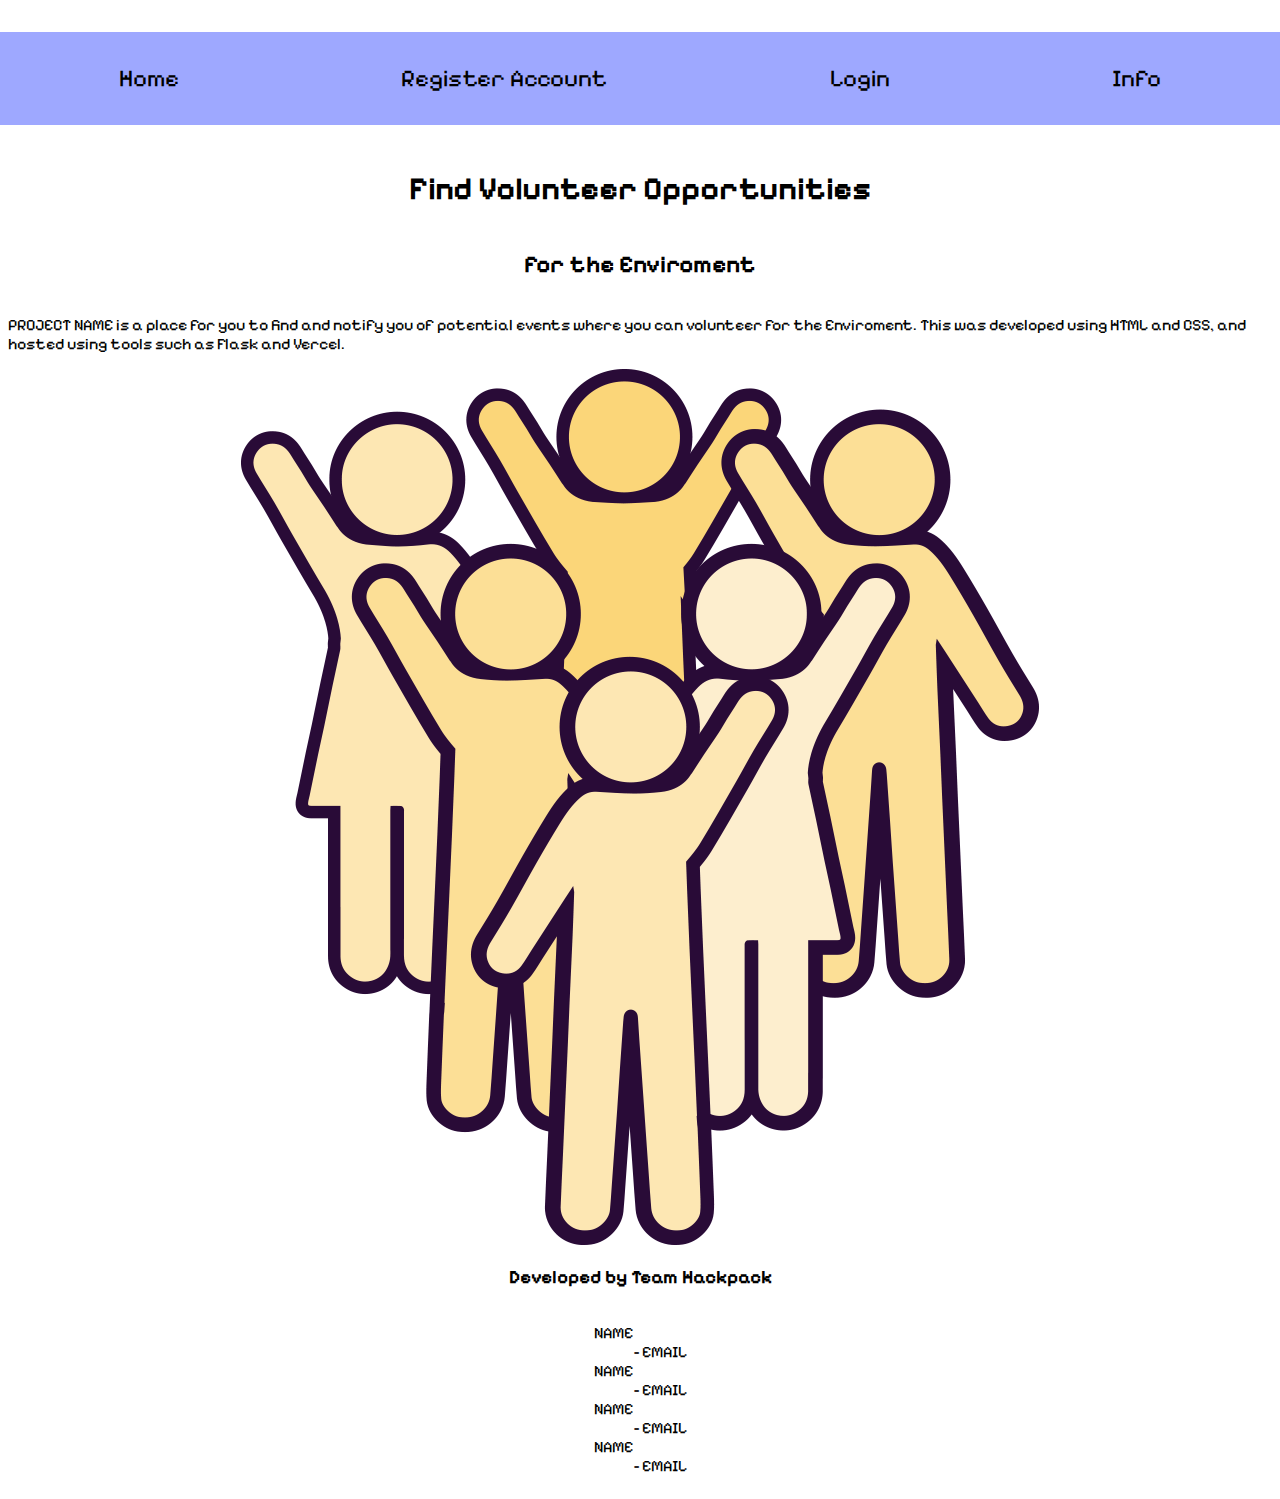
<file: informationpg.html>
<!DOCTYPE html>
<html lang="en">
  <head>
    <meta charset="UTF-8" />
    <meta http-equiv="X-UA-Compatible" content="IE=edge" />
    <meta name="viewport" content="width=device-width, initial-scale=1.0" />
    <!-- Define your CSS file here so you can style your HTML -->
    <link rel="stylesheet" href="index.css" />
    <title>Information</title>
  </head>
  <body>
    <div class="container">
      <ul class="nav">
        <li>
          <a class="navlink" href="/">Home</a>
        </li>
        <li>
          <a class="navlink" href="register.html">Register Account</a>
        </li>
        <li>
          <a class="navlink" href="login.html">Login</a>
        </li>
        </li>
        <a class = "navlink" href = "informationpg.html"> Info</a> 
      </ul>
      <h1 class="title2">Find Volunteer Opportunities</h1>
      <h2 class = "title2">for the Enviroment</h2>
    <p class = "titleCaption"> PROJECT NAME is a place for you to find and notify you of potential 
        events where you can volunteer for the Enviroment. This was developed using HTML and CSS, and hosted using tools such as 
        Flask and Vercel.
    </p>
    <img class = "infopic" src = "/images/volunteering-clipart-charity-work-17.png" />
    <h3 class = "title2">Developed by Team Hackpack</h3>
    <dl class = titleCaption>
        <dt>NAME</dt>
        <dd>-   EMAIL</dd>
        <dt>NAME</dt>
        <dd>-   EMAIL</dd>
        <dt>NAME</dt>
        <dd>-   EMAIL</dd>
        <dt>NAME</dt>
        <dd>-   EMAIL</dd>
    </dl>
      
    </div>
  </body>
</html>
</file>
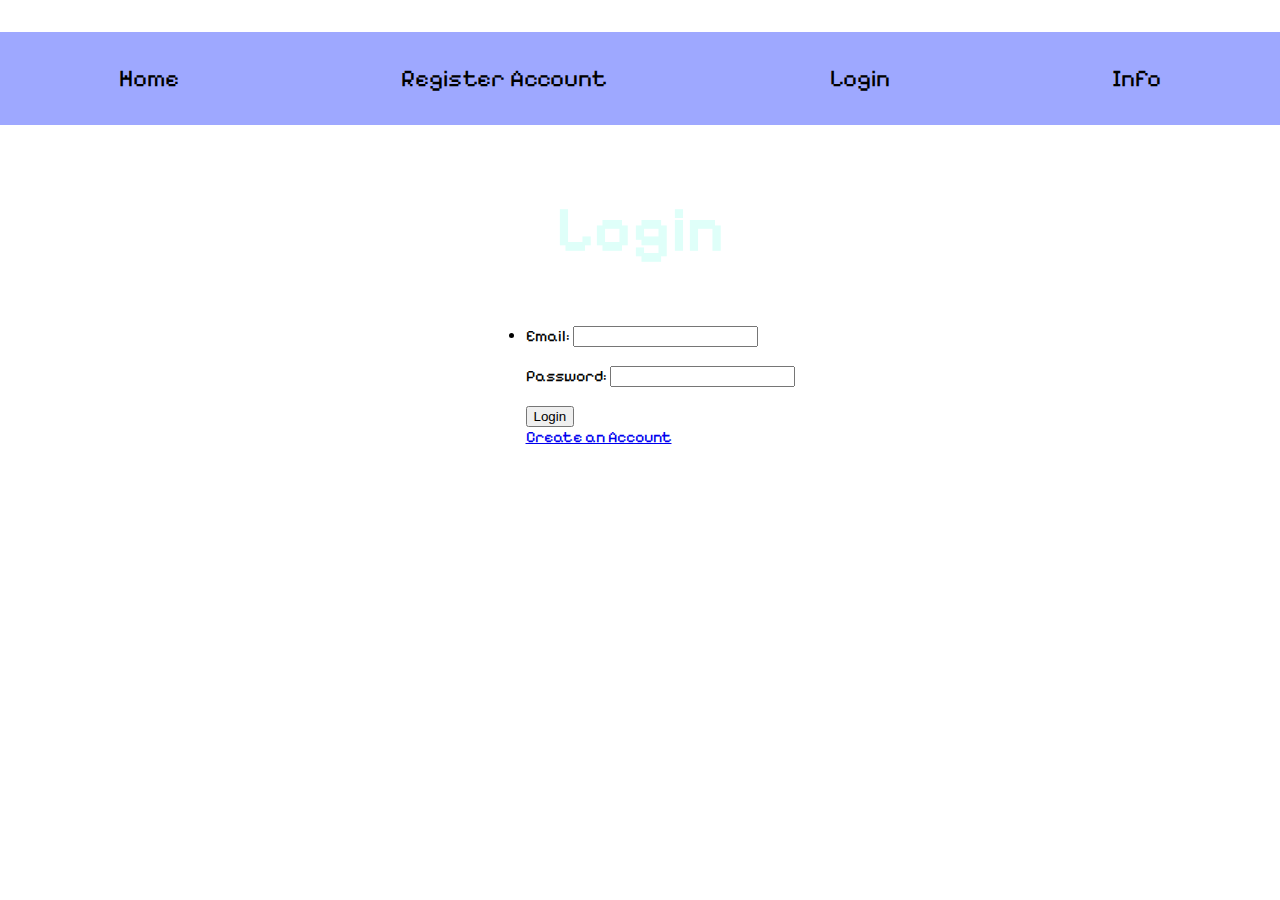
<file: login.html>
<!DOCTYPE html>
<html lang="en">
  <head>
    <meta charset="UTF-8" />
    <meta http-equiv="X-UA-Compatible" content="IE=edge" />
    <meta name="viewport" content="width=device-width, initial-scale=1.0" />
    <!-- Define your CSS file here so you can style your HTML -->
    <link rel="stylesheet" href="index.css" />
    <title>Page 1</title>
  </head>
  <body>
    <div class="container">
      <ul class="nav">
        <li>
          <a class="navlink" href="/">Home</a>
        </li>
        <li>
          <a class="navlink" href="register.html">Register Account</a>
        </li>
        <li>
          <a class="navlink" href="login.html"> Login</a>
        </li>
        <li>
            <a class = "navlink" href = "informationpg.html"> Info</a> 
        </li>
      </ul>
      <h1 class="title">Login
      </h1>
      <div class="login-form">
        <ul>
        <li>
          <form action="/register" method="post">

          
            <label for="email">Email: </label>
            <input type="email" id="email" name="email" required>
            <br>
            <br>
            <label for="password">Password:</label>
            <input type="password" id="password" name="password" required>
            <br>
            
            <br>
            <button class= "test"type="submit">Login</button>
            <br>
            
            <a href="register.html">Create an Account</a>
            
        </li>

      </ul>
        
          
        </div>
        </form>
      
    </div>
  </body>
</html>
</file>
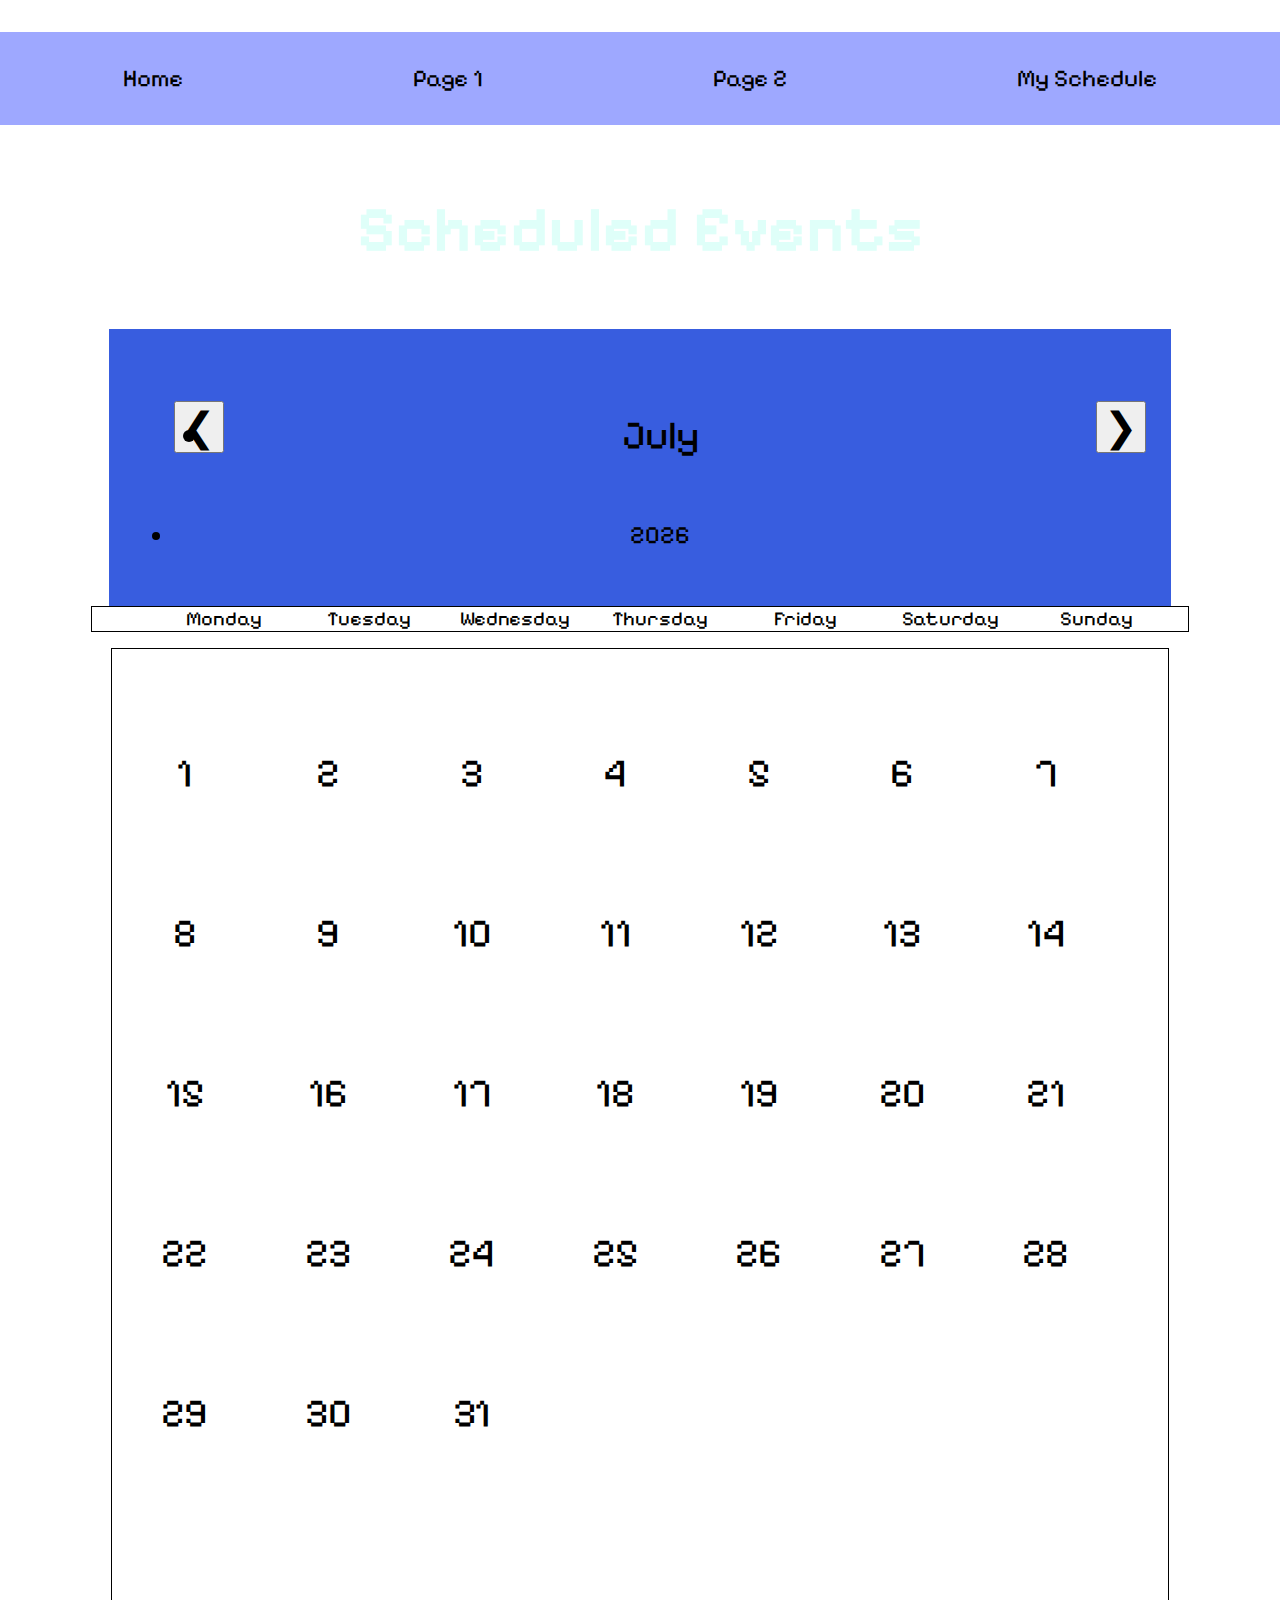
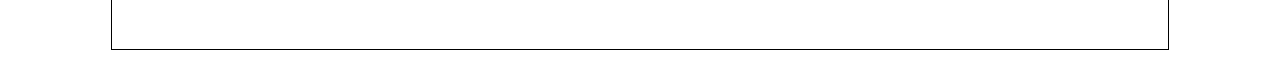
<file: MySchedule.html>
<!DOCTYPE html>
<html lang="en">
  <head>
    <meta charset="UTF-8" />
    <meta http-equiv="X-UA-Compatible" content="IE=edge" />
    <meta name="viewport" content="width=device-width, initial-scale=1.0" />
    <!-- Define your CSS file here so you can style your HTML -->
    <link rel="stylesheet" href="index.css" />
    <title>Page 2</title>
  </head>

  <style>
    .month {
        padding: 40px 25px;
        width: 80%;
        text-align: center;
        background-color: #385ddf;
    }

    .month .prev {
        float: left;
        font-size: 40px;
    }

    .month .next {
        float: right;
        font-size: 40px;
    }

    .month .title {
        color: black;
        font-size: 40px;
    }

    .year {
      font-size: 25px;
    }

    .week {
        width: 83.5%;
        border: 1px solid black;
        margin: 0;
        padding: 10px, 0;
        text-align: center;
    }

    .week li {
        display: inline-block;
        font-size: 20px;
        text-align: center;
        width: 13.5%;
    }

    .day {
        border: 1px solid black;
        width: 83.5%;
        height: 800px;
        padding: 100px 0;
        margin-bottom: 20px;
    }

    .day li {
      list-style-type: none;
      display: inline-block;
      width: 13.6%;
      text-align: center;
      font-size: 40px;
      height: 20%;
    }
    
  </style>
  <body>
    <div class="container">
      <ul class="nav">
        <li>
          <a class="navlink" href="/">Home</a>
        </li>
        <li>
          <a class="navlink" href="page1.html">Page 1</a>
        </li>
        <li>
          <a class="navlink" href="page2.html"> Page 2</a>
        </li>
        <li>
          <a class="navlink" href="MySchedule.html"> My Schedule</a>
        </li>
      </ul>
      <h1 class="title"> Scheduled Events</h1>
      <br>
      <div class="month">
            <ul>
                <button class="prev" onclick="prevMonth()">&#10094;</button>
                <button class="next" onclick="nextMonth()">&#10095;</button>
                <li class="title"></li>
                <br>
                <li class ="year">Year</li>
            </ul>
      </div>
      <ul class="week">
        <li>Monday</li>
        <li>Tuesday</li>
        <li>Wednesday</li>
        <li>Thursday</li>
        <li>Friday</li>
        <li>Saturday</li>
        <li>Sunday</li>
      </ul>
      <ul class="day">
        <li>nextMonth()</li>
      </ul>
    </div>
    <script src="schedule.js"></script>
  </body>
</html>
</file>
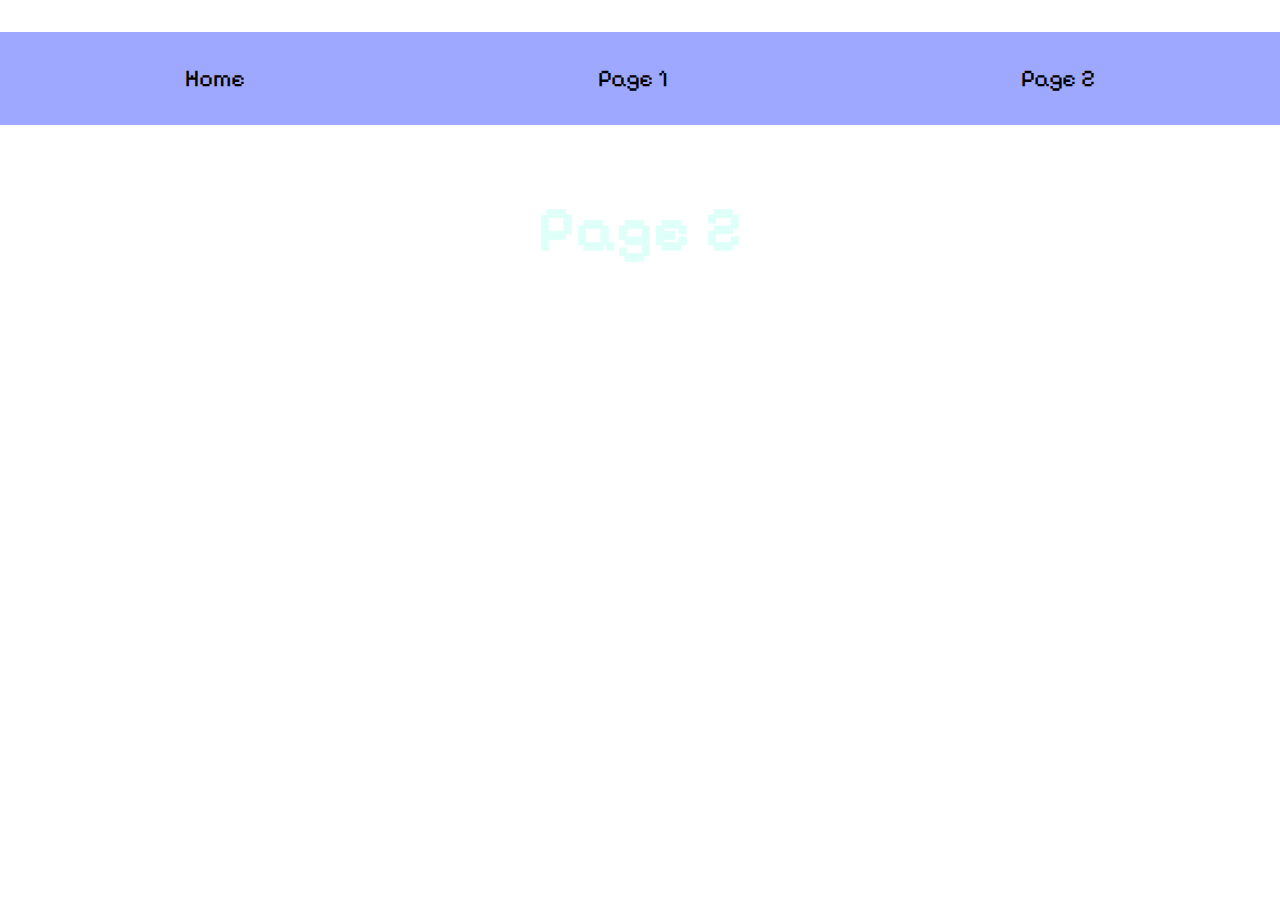
<file: og2.html>
<!DOCTYPE html>
<html lang="en">
  <head>
    <meta charset="UTF-8" />
    <meta http-equiv="X-UA-Compatible" content="IE=edge" />
    <meta name="viewport" content="width=device-width, initial-scale=1.0" />
    <!-- Define your CSS file here so you can style your HTML -->
    <link rel="stylesheet" href="index.css" />
    <title>Page 2</title>
  </head>
  <body>
    <div class="container">
      <ul class="nav">
        <li>
          <a class="navlink" href="/">Home</a>
        </li>
        <li>
          <a class="navlink" href="page1.html">Page 1</a>
        </li>
        <li>
          <a class="navlink" href="page2.html"> Page 2</a>
        </li>
      </ul>
      <h1 class="title">Page 2</h1>
    </div>
  </body>
</html>
</file>
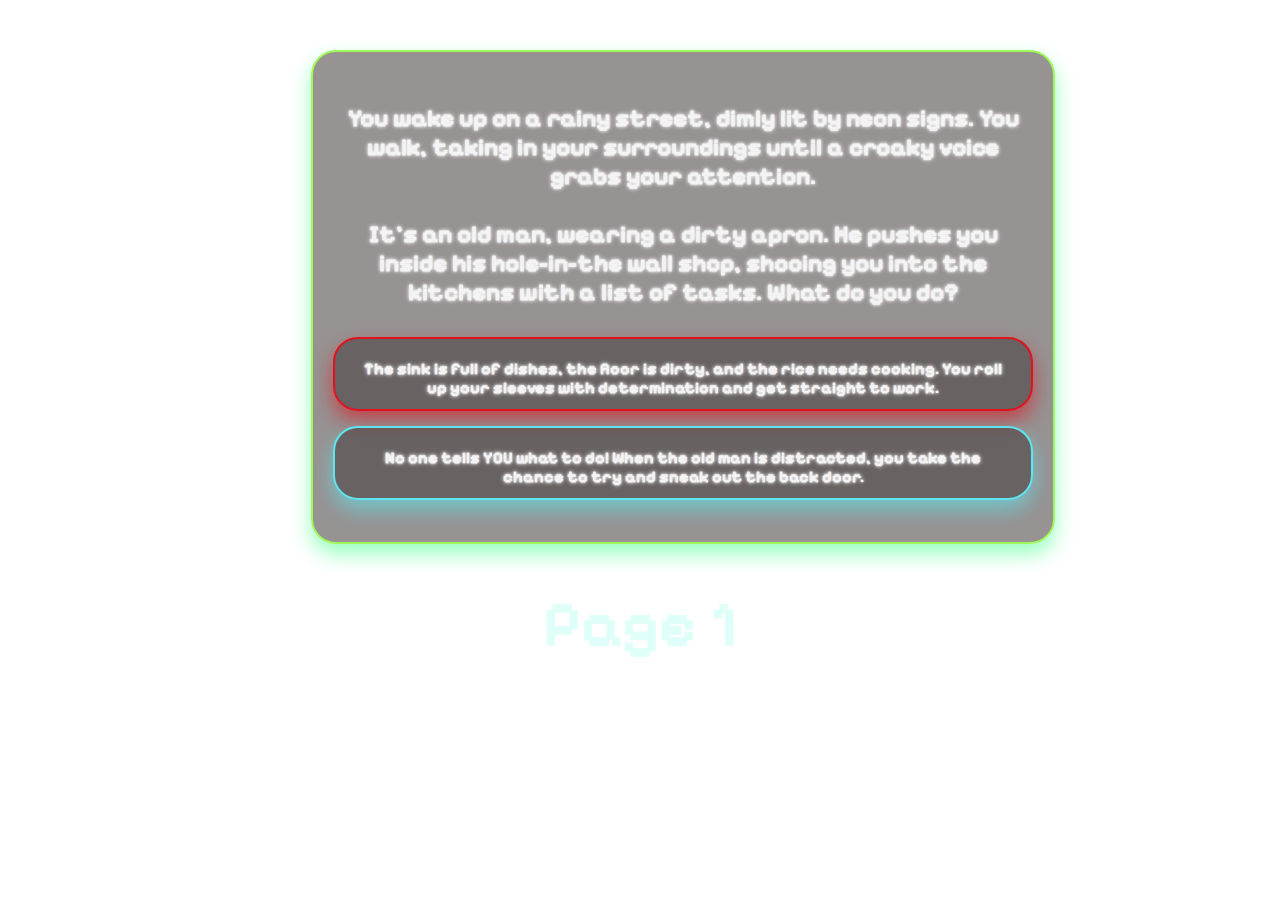
<file: page1.html>
<!DOCTYPE html>
<html lang="en">
  <head>
    <meta charset="UTF-8" />
    <meta http-equiv="X-UA-Compatible" content="IE=edge" />
    <meta name="viewport" content="width=device-width, initial-scale=1.0" />
    <!-- Define your CSS file here so you can style your HTML -->
    <link rel="stylesheet" href="index.css" />
    <link rel="stylesheet" href="question.css" />

    <title>Page 1</title>
  </head>
  <body>

      <div class="dialoguebox">
        <div class="question">
          <h1 class="questioncopy">You wake up on a rainy street, dimly lit by neon signs. 
            You walk, taking in your surroundings until a croaky voice grabs your attention. 
            <br>
            <br>
            It's an old man, wearing a dirty apron. 
            He pushes you inside his hole-in-the wall shop, shooing you into the kitchens with a list of tasks. What do you do?
          <div class="choice">
            <h1 class="choicelink">The sink is full of dishes, the floor is dirty, and the rice needs cooking.
              You roll up your sleeves with determination and get straight to work.
            </h1>
          </div>

          <div class="choice2">
            <h1 class="choicelink">No one tells YOU what to do! 
              When the old man is distracted, you take the chance to try and sneak out the back door.</h1>
          </div>

        </div>
          
      </div>
      <div class="container">
        <h1 class="title">Page 1</h1>
      </div>

  </body>
</html>
</file>
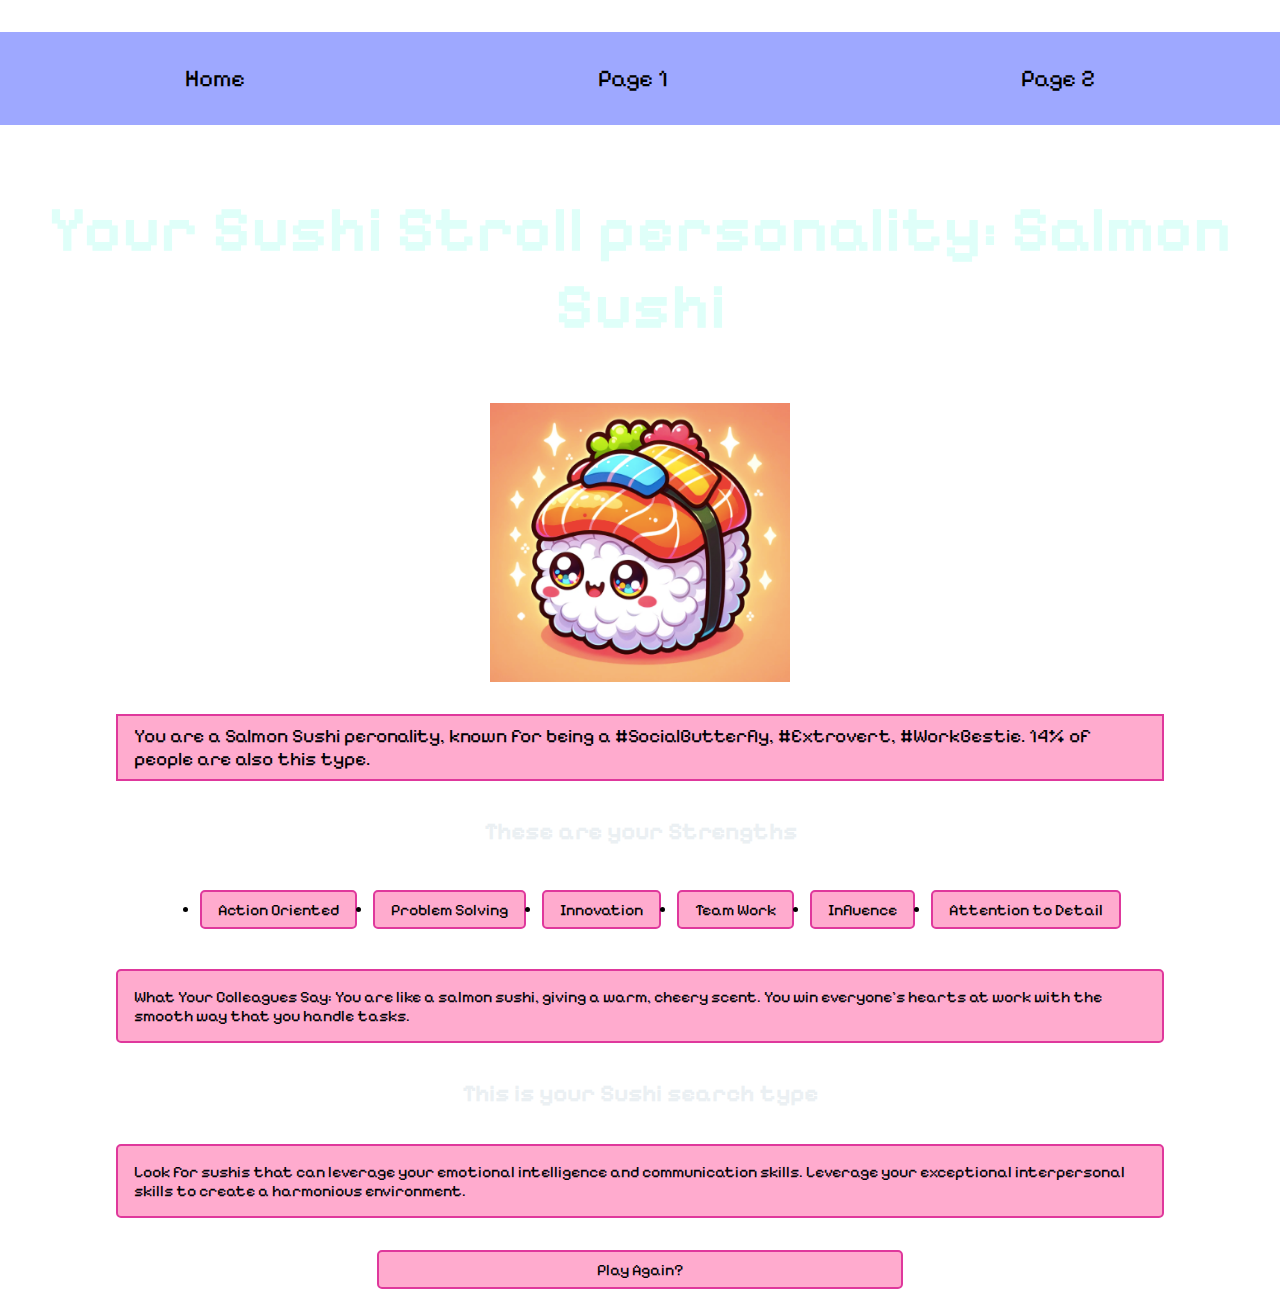
<file: page2.html>
<!DOCTYPE html>
<html lang="en">

<head>
  <meta charset="UTF-8" />
  <meta http-equiv="X-UA-Compatible" content="IE=edge" />
  <meta name="viewport" content="width=device-width, initial-scale=1.0" />
  <link rel="stylesheet" href="index.css" />
  <title>Salmon Sushi Personality</title>
</head>

<body>
  <!--existing-->
  <div class="container">
    <ul class="nav">
      <li>
        <a class="navlink" href="/">Home</a>
      </li>
      <li>
        <a class="navlink" href="page1.html">Page 1</a>
      </li>
      <li>
        <a class="navlink active" href="page2.html">Page 2</a>
      </li>
    </ul>

    <!--h1 heading tag-->
    <h1 class="title">Your Sushi Stroll personality: Salmon Sushi</h1>
    <!-- Uploaded image's filename for the src attribute -->
    <img class="personality-image" src="images/sushi.png" alt="Salmon Sushi Personality" />
    <!-- Description, strengths, and job search guide as text, 
         can be styled similarly to the image using CSS and additional HTML elements -->
    <p class="description">You are a Salmon Sushi peronality, known for being a #SocialButterfly, #Extrovert,
      #WorkBestie. 14%
      of people are also this type.</p>
    <!-- Represent strengths as an actual spider chart or simply list them -->
    <h2 class="glowing-text">These are your Strengths</h2>
    <ul class="strengths">
      <li>Action Oriented</li>
      <li>Problem Solving</li>
      <li>Innovation</li>
      <li>Team Work</li>
      <li>Influence</li>
      <li>Attention to Detail</li>
    </ul>

    <blockquote class="friend-quote">
      What Your Colleagues Say: You are like a salmon sushi, giving a warm, cheery scent. You win everyone's hearts
      at work with the smooth way that you handle tasks.
    </blockquote>

    <h2 class="glowing-text">This is your Sushi search type</h2>
    <p class="sushi-search-guide">
      Look for sushis that can leverage your emotional intelligence and communication skills. Leverage your
      exceptional interpersonal skills to create a harmonious environment.
    </p>

    <p class="play-again">Play Again?</p>

  </div>

</body>

</html>
</file>
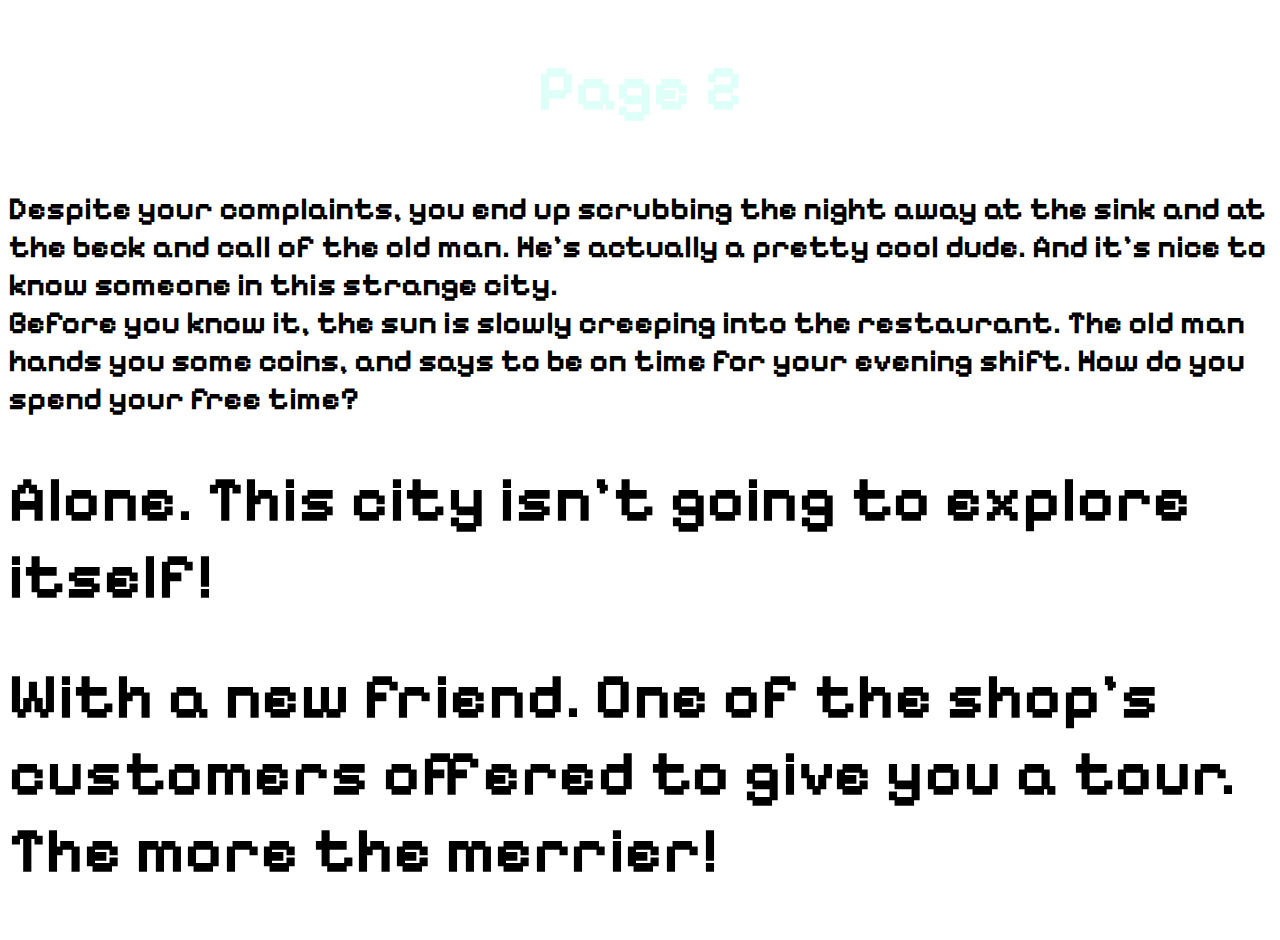
<file: page3.html>
<!DOCTYPE html>
<html lang="en">
  <head>
    <meta charset="UTF-8" />
    <meta http-equiv="X-UA-Compatible" content="IE=edge" />
    <meta name="viewport" content="width=device-width, initial-scale=1.0" />
    <!-- Define your CSS file here so you can style your HTML -->
    <link rel="stylesheet" href="index.css" />
    <title>Page 2</title>
  </head>
  <body>
    <div class="container">
      <h1 class="title">Page 2</h1>

      <div class="dialoguebox">
        <div class="question">
          <h1 class="questioncopy">Despite your complaints, you end up scrubbing the night away at the sink 
            and at the beck and call of the old man. He's actually a pretty cool dude. And it's nice to know someone in this strange city.
            <br> Before you know it, the sun is slowly creeping into the restaurant. The old man hands you some coins, and says to be on time for your evening shift. 
            How do you spend your free time?
          <div class="choice">
            <h1 class="choicelink">Alone. This city isn't going to explore itself!
            </h1>
          </div>

          <div class="choice2">
            <h1 class="choicelink">With a new friend. One of the shop's customers offered to give you a tour. The more the merrier!</h1>
          </div>

        </div>
          
      </div>

    </div>

  </body>
</html>
</file>
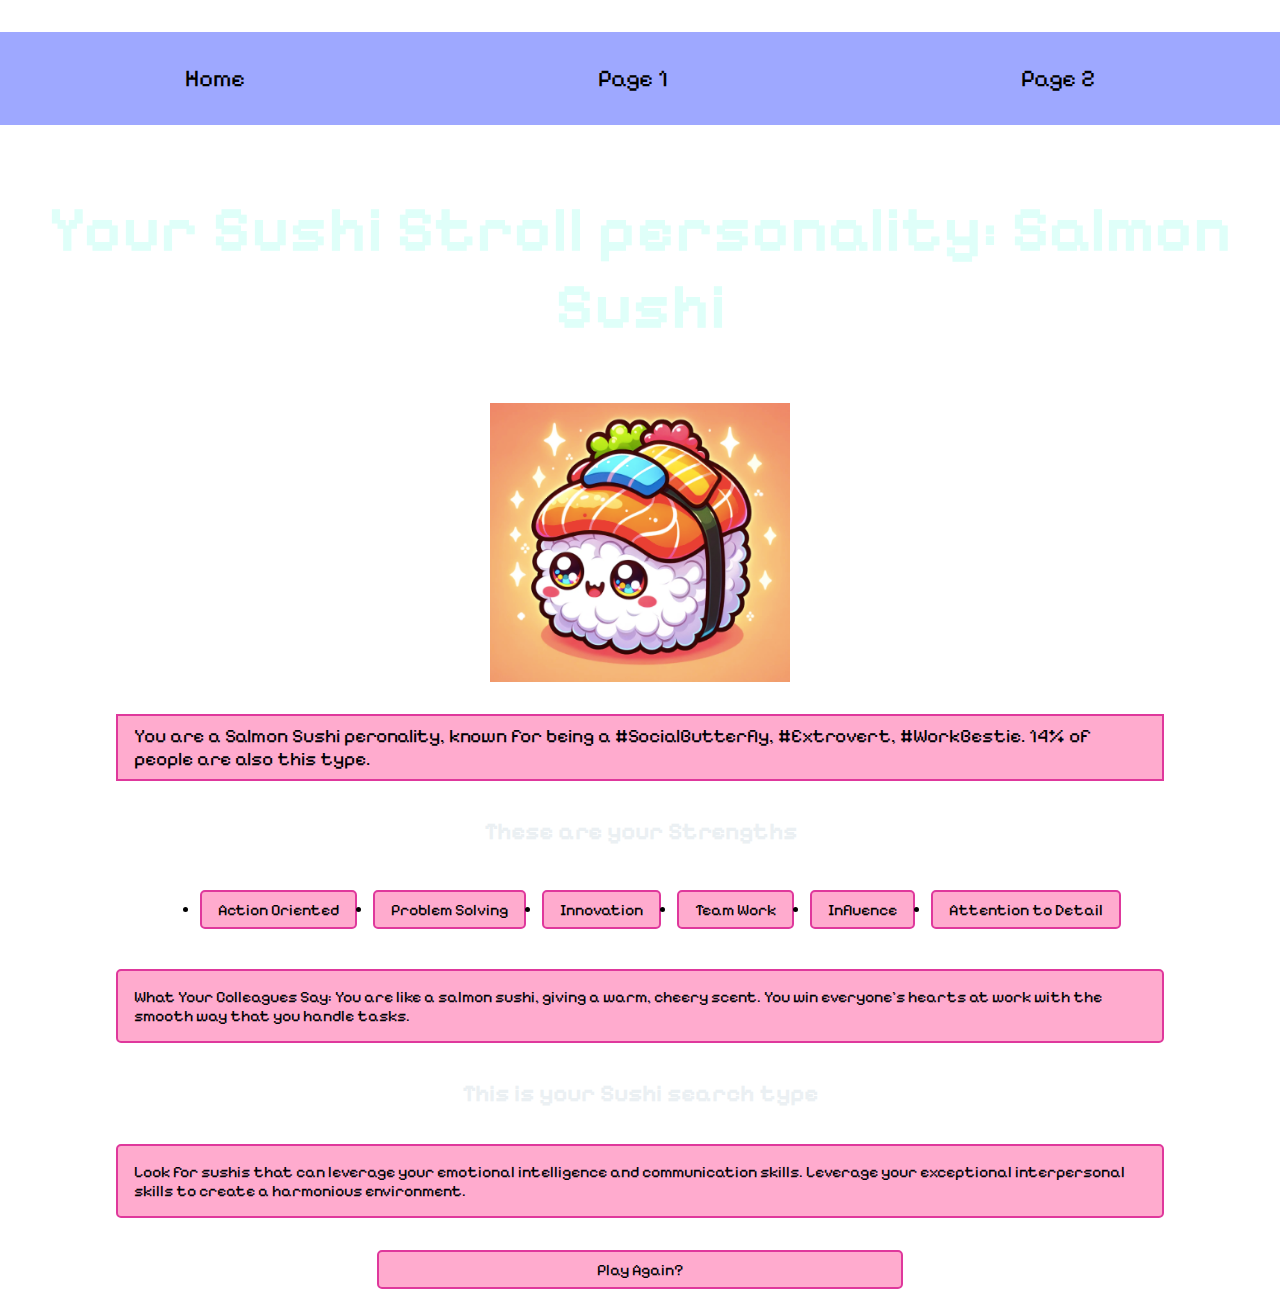
<file: page4.html>
<!DOCTYPE html>
<html lang="en">

<head>
  <meta charset="UTF-8" />
  <meta http-equiv="X-UA-Compatible" content="IE=edge" />
  <meta name="viewport" content="width=device-width, initial-scale=1.0" />
  <link rel="stylesheet" href="index.css" />
  <title>Salmon Sushi Personality</title>
</head>

<body>
  <!--existing-->
  <div class="container">
    <ul class="nav">
      <li>
        <a class="navlink" href="/">Home</a>
      </li>
      <li>
        <a class="navlink" href="page1.html">Page 1</a>
      </li>
      <li>
        <a class="navlink active" href="page2.html">Page 2</a>
      </li>
    </ul>

    <!--h1 heading tag-->
    <h1 class="title">Your Sushi Stroll personality: Salmon Sushi</h1>
    <!-- Uploaded image's filename for the src attribute -->
    <img class="personality-image" src="images/sushi.png" alt="Salmon Sushi Personality" />
    <!-- Description, strengths, and job search guide as text, 
         can be styled similarly to the image using CSS and additional HTML elements -->
    <p class="description">You are a Salmon Sushi peronality, known for being a #SocialButterfly, #Extrovert,
      #WorkBestie. 14%
      of people are also this type.</p>
    <!-- Represent strengths as an actual spider chart or simply list them -->
    <h2 class="glowing-text">These are your Strengths</h2>
    <ul class="strengths">
      <li>Action Oriented</li>
      <li>Problem Solving</li>
      <li>Innovation</li>
      <li>Team Work</li>
      <li>Influence</li>
      <li>Attention to Detail</li>
    </ul>

    <blockquote class="friend-quote">
      What Your Colleagues Say: You are like a salmon sushi, giving a warm, cheery scent. You win everyone's hearts
      at work with the smooth way that you handle tasks.
    </blockquote>

    <h2 class="glowing-text">This is your Sushi search type</h2>
    <p class="sushi-search-guide">
      Look for sushis that can leverage your emotional intelligence and communication skills. Leverage your
      exceptional interpersonal skills to create a harmonious environment.
    </p>

    <p class="play-again">Play Again?</p>

  </div>

</body>

</html>
</file>
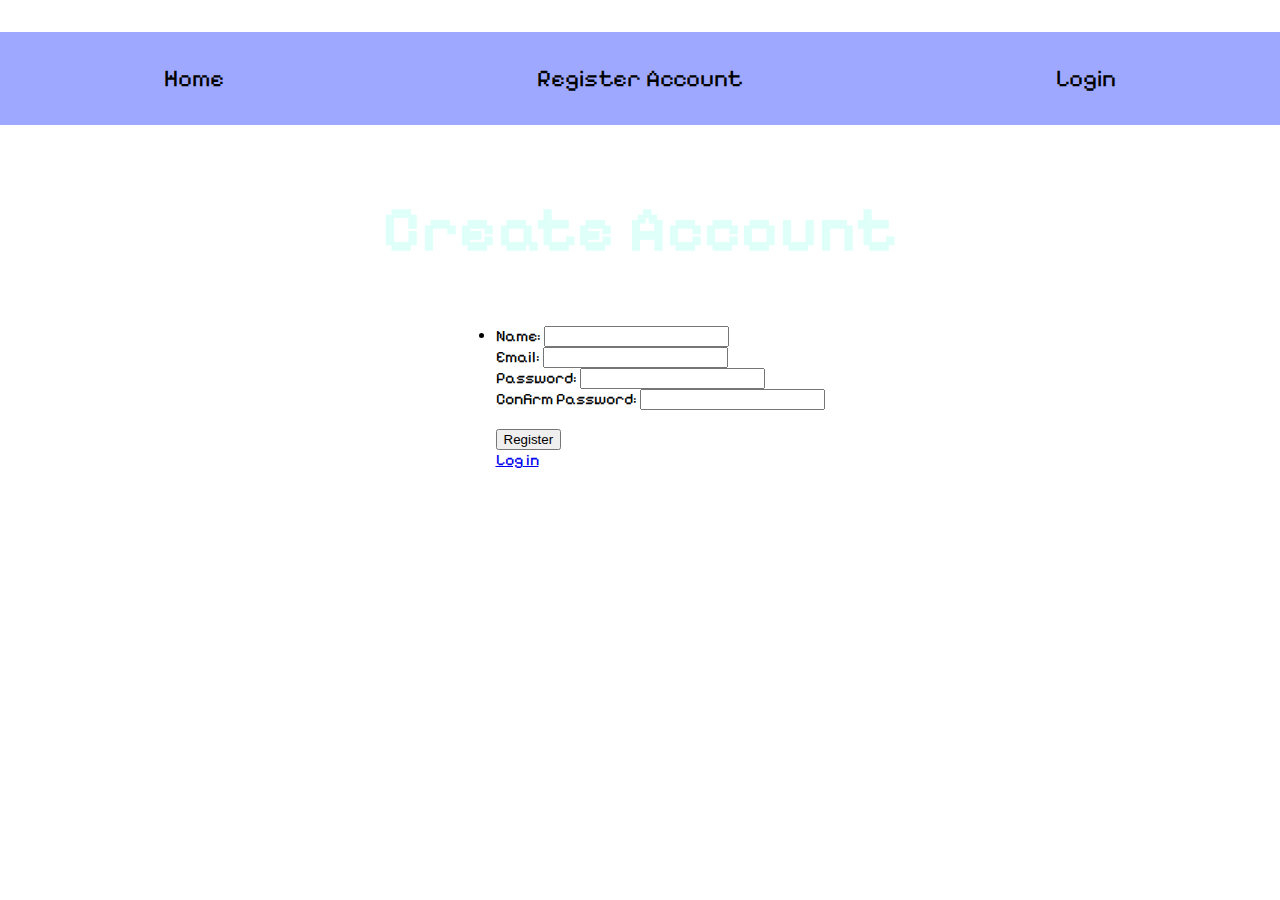
<file: register.html>
<!DOCTYPE html>
<html lang="en">
  <head>
    <meta charset="UTF-8" />
    <meta http-equiv="X-UA-Compatible" content="IE=edge" />
    <meta name="viewport" content="width=device-width, initial-scale=1.0" />
    <!-- Define your CSS file here so you can style your HTML -->
    <link rel="stylesheet" href="index.css" />
    <title>Page 1</title>
  </head>
  <body>
    <div class="container">
      <ul class="nav">
        <li>
          <a class="navlink" href="/">Home</a>
        </li>
        <li>
          <a class="navlink" href="register.html">Register Account</a>
        </li>
        <li>
          <a class="navlink" href="page2.html"> Login</a>
        </li>
      </ul>
      <h1 class="title">Create Account
      </h1>
      <div class="register-form">
        <ul>
        <li>
          <form action="/register" method="post">
            <label for="name">Name:</label>
            <input type="text" id="name" name="name" required>
            <br>
          
            <label for="email">Email:</label>
            <input type="email" id="email" name="email" required>
            <br>
          
            <label for="password">Password:</label>
            <input type="password" id="password" name="password" required>
            <br>
          
            <label for="confirm-password">Confirm Password:</label>
            <input type="password" id="confirm-password" name="confirm-password" required>
            <br>
            
            <br>
            <button class= "test"type="submit">Register</button>
            <br>
            
            <a href="page2.html">Log in</a>
            
        </li>

      </ul>
        
          
        </div>
        </form>
      
    </div>
  </body>
</html>
</file>
<file: question.css>
.dialoguebox {
    height: 450px;
    width: 700px;
    background-color: #2f2727;
    background: rgba(47, 39, 39, 0.5);
    justify-content: center;
    border-radius: 25px;
    border: 2px solid #9ef959;
    padding: 20px;
    margin-top: 50px;
    margin-left: 24%;
    box-shadow: 0 10px 20px 0 rgb(83, 255, 149, 0.6);
    animation-name: glow2;
    animation-duration: 1s;
    animation-iteration-count: infinite;
    animation-direction: alternate;
    animation-timing-function: linear;
    align-items: center;
    flex-direction: column;
}

@keyframes glow2 {
    from {
        box-shadow: 0 0 10px #9ef959;
    }

    to {
        box-shadow: 0 0 20px #9ef959;
    }
}

.question {
    height: 50px;
}

.questioncopy {
    color: #ffffff;
    opacity: 0.9;
    margin-top: 2rem;
    font-size: 1.5rem;
    text-align: center;
    text-shadow: 0 0 1px #ffffff, 0 0 3px #ffffff, 0 0 5px #ffffff;
    animation-name: glow;
    animation-duration: 1s;
    animation-iteration-count: infinite;
    animation-direction: alternate;
    animation-timing-function: linear;
}

@keyframes glow {
    from {
        text-shadow: 0 0 5px #ffffff;
    }

    to {
        text-shadow: 0 0 10px #ffffff;
    }
}

.choice {
    height: 50px;
    width: auto;
    background-color: #2f2727;
    background: rgba(47, 39, 39, 0.5);
    justify-content: center;
    border-radius: 25px;
    border: 2px solid #e80511;
    padding: 10px;
    margin-top: 30px;
    transition-duration: 0.4s;
    box-shadow: 0 10px 20px 0 rgba(232, 5, 17, 0.6);
    animation-name: glow3;
    animation-duration: 1s;
    animation-iteration-count: infinite;
    animation-direction: alternate;
    animation-timing-function: linear;
}

@keyframes glow3 {
    from {
        box-shadow: 0 0 10px #e80511;
    }

    to {
        box-shadow: 0 0 20px #e80511;
    }
}

.choice:hover {
    background-color: #e80511;
    background: rgba(232, 5, 17, 0.5);
}

.choice2 {
    height: 50px;
    width: auto;
    background-color: #2f2727;
    background: rgba(47, 39, 39, 0.5);
    justify-content: center;
    border-radius: 25px;
    border: 2px solid #59eef9;
    padding: 10px;
    margin-top: 15px;
    box-shadow: 0 10px 20px 0 rgba(89, 238, 249, 0.6);
    animation-name: glow4;
    animation-duration: 1s;
    animation-iteration-count: infinite;
    animation-direction: alternate;
    animation-timing-function: linear;
}

@keyframes glow4 {
    from {
        box-shadow: 0 0 10px #59eef9;
    }

    to {
        box-shadow: 0 0 20px #59eef9;
    }
}

.choice2:hover {
    background-color: #59eef9;
    background: rgba(89, 238, 249, 0.5);
}


.choicelink {
    color: #ffffff;
    text-align: center;
    padding: 10px;
    margin: auto;
    font-size: 1rem;
}
</file>
<file: index.css>
/* Add your font via Google Font */
@import url("https://fonts.googleapis.com/css2?family=Pixelify+Sans:wght@400..700&display=swap");

/* CSS Reset. You don't need to understand these.
 * They're only here to make CSS consistent across all browsers. */
@import url("https://necolas.github.io/normalize.css/8.0.1/normalize.css");

/* Define your color scheme here, taken from Fullyhacks color scheme. */
:root {
  background-image: url("https://cdna.artstation.com/p/assets/images/images/050/592/060/original/michael-tenebrae-tokyo-rain.gif?1655217933");
  background-size: 1000px 1000px;
  --sky_100: #ebf0f3;
  --sky_300: #18aaff;
  --blue_300: #385ddf;
  --dark-navy: #000004;
  --purple_300: #9ea8ff;
  --purple_hover: #3b3561;
  --purple_500: #4f38df;
  --pink_700: #b438df;
  --pink_400: #ff8f8f;
  --pink_300: #df389c;
  --pink_100: #ffabce;
  --orange_300: #ffc985;
  --orange_100: #ffedcc;
  --purple_main: #340b67;
  --purple_main_hover: #b49fcc;
}

html {
  font-family: "Pixelify Sans", sans-serif;
  font-optical-sizing: auto;
  font-style: normal;
}

.container {
  display: flex;
  align-items: center;
  justify-content: center;
  flex-direction: column;
}

.nav {
  background-color: var(--purple_300);
  padding: 2rem;
  width: 100%;
  display: flex;
  list-style: none;
  justify-content: space-around;
  font-size: 1.5rem;
}

.navlink {
  text-decoration: none;
  color: black;
  list-style: none;
}

button.startButton {
  margin-top: 15rem;
  background: #dffff952;
  color: #dffff9;
  border: 8px solid #dffff9;
  height: 100px;
  width: 250px;
  text-decoration: none;
  list-style: none;
  font-size: 4rem;
  animation: hovering 2s infinite ease-in-out, glowbox 1s infinite alternate linear, glowstartbutton 1s infinite alternate linear;
  -webkit-animation: hovering 2s infinite ease-in-out, glowbox 1s infinite alternate linear, glowstartbutton 1s infinite alternate linear;
  animation-delay: 0s;
  transition: background-color 0.3 ease;
}

button.startButton:hover {
  background-color: #dffff98f;
}

.title {
  margin-top: 2rem;
  color: #dffff9;
  margin-bottom: 2rem;
  padding: 10px;
  justify-content: center;
  font-size: 4rem;
  animation-name: glow;
  animation-duration: 1s;
  animation-iteration-count: infinite;
  animation-direction: alternate;
  animation-timing-function: linear;
  text-align: center;
}

.pictureCaption {
  color: #dffff9;
  font-size: 2.3rem;
  animation-name: glow;
  animation-duration: 1s;
  animation-iteration-count: infinite;
  animation-direction: alternate;
  animation-timing-function: linear;
  text-align: center;
}

.fullypic {
  margin-top: 1rem;
  object-fit: cover;
  margin-left: 25rem;
}

@keyframes glow {
  from {
    text-shadow: 0 0 10px #00e1ff;
  }

  to {
    text-shadow: 0 0 20px #00e5ff;
  }
}

@keyframes glowstartbutton {
  from {
    text-shadow: 0 0 5px #00e1ff;
  }

  to {
    text-shadow: 0 0 20px #00e1ff;
  }
}

@keyframes glowbox {
  from {
    box-shadow: 0 0 20px #00e1ff;
  }

  to {
    box-shadow: 0 0 50px #00e1ff;
  }
}

@keyframes hovering {
  0% {
    transform: translateY(0px);
    -webkit-transform: translateY(0px);
    -moz-transform: translateY(0px);
    -ms-transform: translateY(0px);
    -o-transform: translateY(0px);
  }

  50% {
    transform: translateY(8px);
    -webkit-transform: translateY(8px);
    -moz-transform: translateY(8px);
    -ms-transform: translateY(8px);
    -o-transform: translateY(8px);
  }

  100% {
    transform: translateY(0px);
    -webkit-transform: translateY(0px);
    -moz-transform: translateY(0px);
    -ms-transform: translateY(0px);
    -o-transform: translateY(0px);
  }
}

.personality-image {
  width: 300px;
  margin: 1rem auto;
}

.description {
  font-size: 1.2rem;
  color: var(--dark-navy);
  background-color: var(--pink_100);
  border: 2px solid var(--pink_300);
  box-shadow: 0 0 5px #ffffff, 0 0 10px #ffffff, 0 0 15px #ffffff;
  padding: 0.543rem 1rem;
  margin: 1rem auto;
  width: 80%;
}

.strengths {
  display: flex;
  justify-content: center;
  flex-wrap: wrap;
  margin: 1rem auto;
  max-width: 80%;
}

.strengths li {
  background-color: var(--pink_100);
  border: 2px solid var(--pink_300);
  box-shadow: 0 0 5px #ffffff, 0 0 10px #ffffff, 0 0 15px #ffffff;
  border-radius: 5px;
  margin: 0.5rem;
  padding: 0.5rem 1rem;
}

.friend-quote {
  font-size: 1rem;
  color: var(--dark-navy);
  background-color: var(--pink_100);
  border: 2px solid var(--pink_300);
  box-shadow: 0 0 5px #ffffff, 0 0 10px #ffffff, 0 0 15px #ffffff;
  padding: 1rem;
  margin: 1rem auto;
  border-radius: 5px;
  width: 80%;
}

.sushi-search-guide {
  font-size: 1rem;
  color: var(--dark-navy);
  background-color: var(--pink_100);
  border: 2px solid var(--pink_300);
  box-shadow: 0 0 5px #ffffff, 0 0 10px #ffffff, 0 0 15px #ffffff;
  padding: 1rem;
  margin: 1rem auto;
  width: 80%;
  border-radius: 5px;
}

.glowing-text {
  color: var(--sky_100);
  /* Light color for text */
  text-shadow: 0 0 5px #ffffff, 0 0 10px #ffffff, 0 0 15px #ffffff;
  /* White glow effect */
}

.play-again {
  display: flex;
  justify-content: center;
  flex-wrap: wrap;
  margin: 1rem auto;
  max-width: 40%;
  font-size: 1rem;
  color: var(--dark-navy);
  background-color: var(--pink_100);
  border: 2px solid var(--pink_300);
  box-shadow: 0 0 5px #ffffff, 0 0 10px #ffffff, 0 0 15px #ffffff;
  padding: 0.5rem;
  margin: 1rem auto;
  width: 40%;
  border-radius: 5px;
  transition-duration: 0.4s;
}

.play-again:hover {
  background-color: var(--pink_100);
  background: rgba(189, 126, 130, 0.5);
}
</file>
